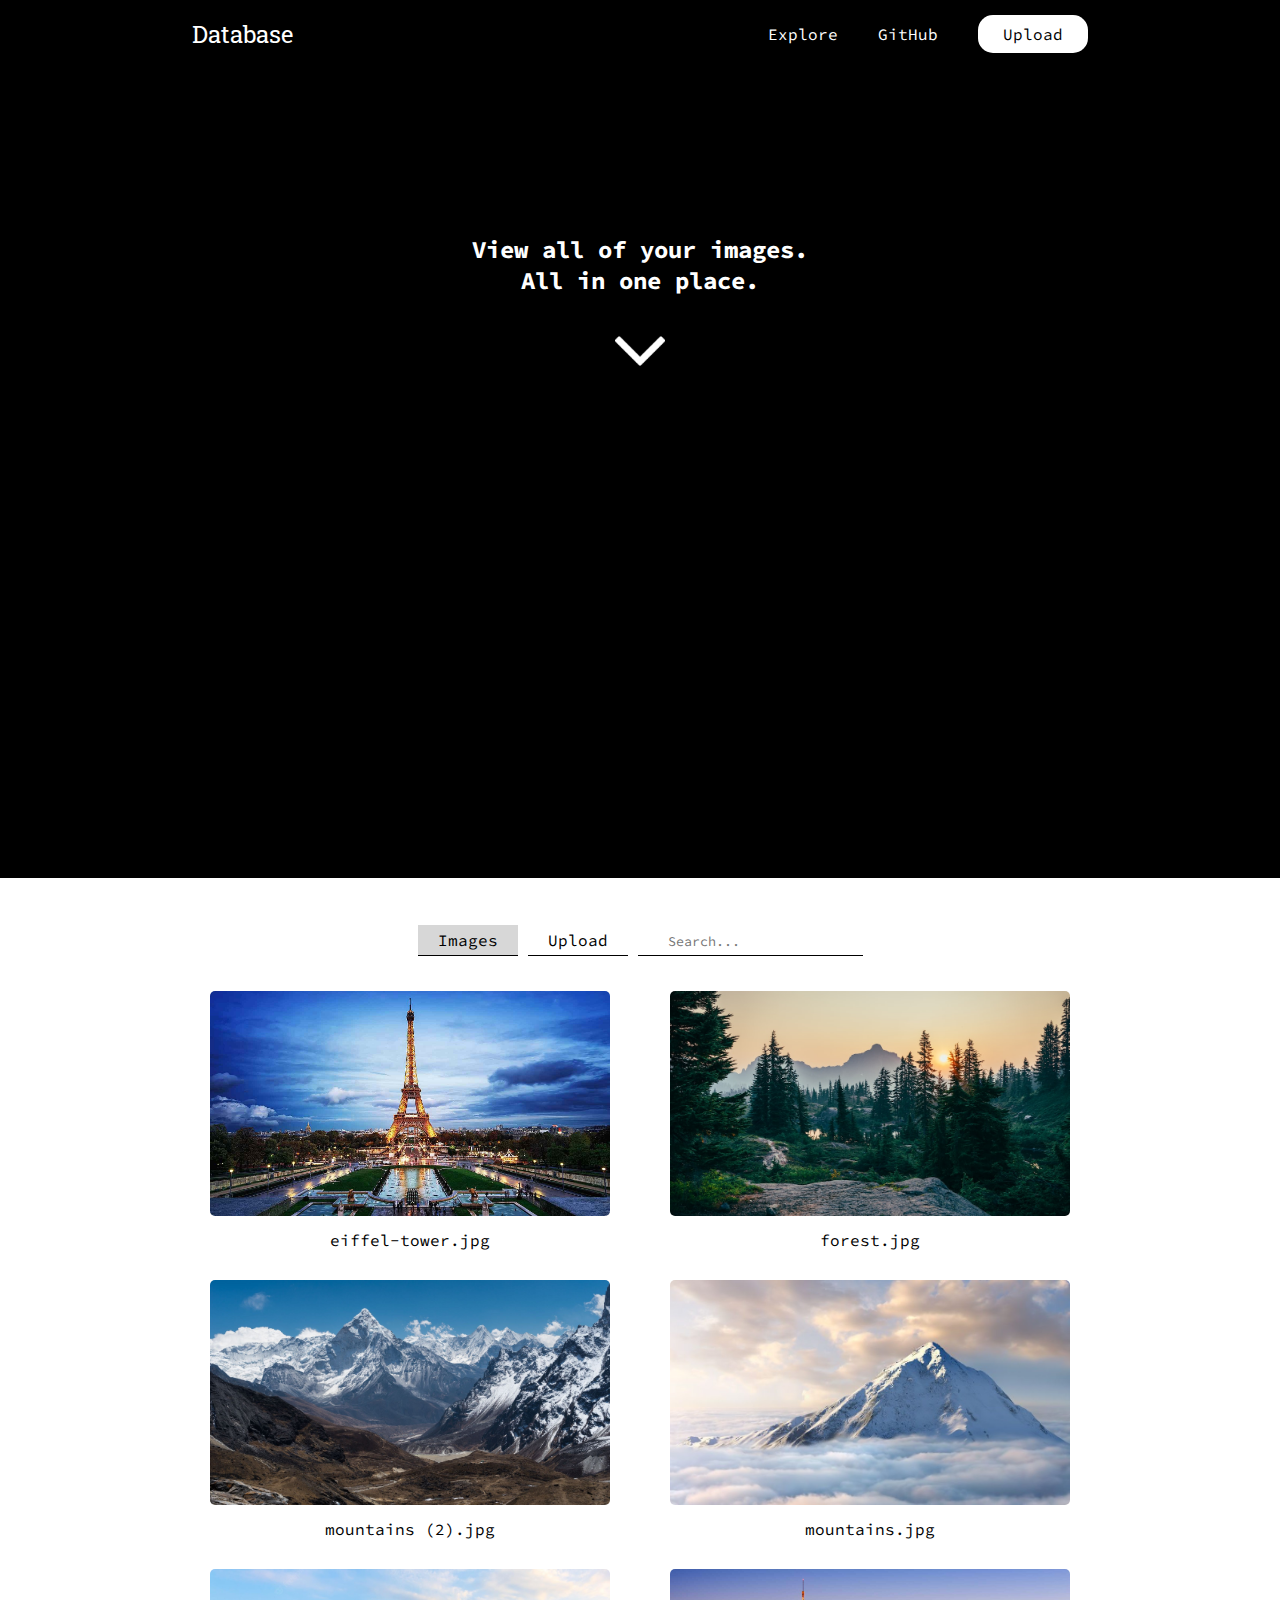
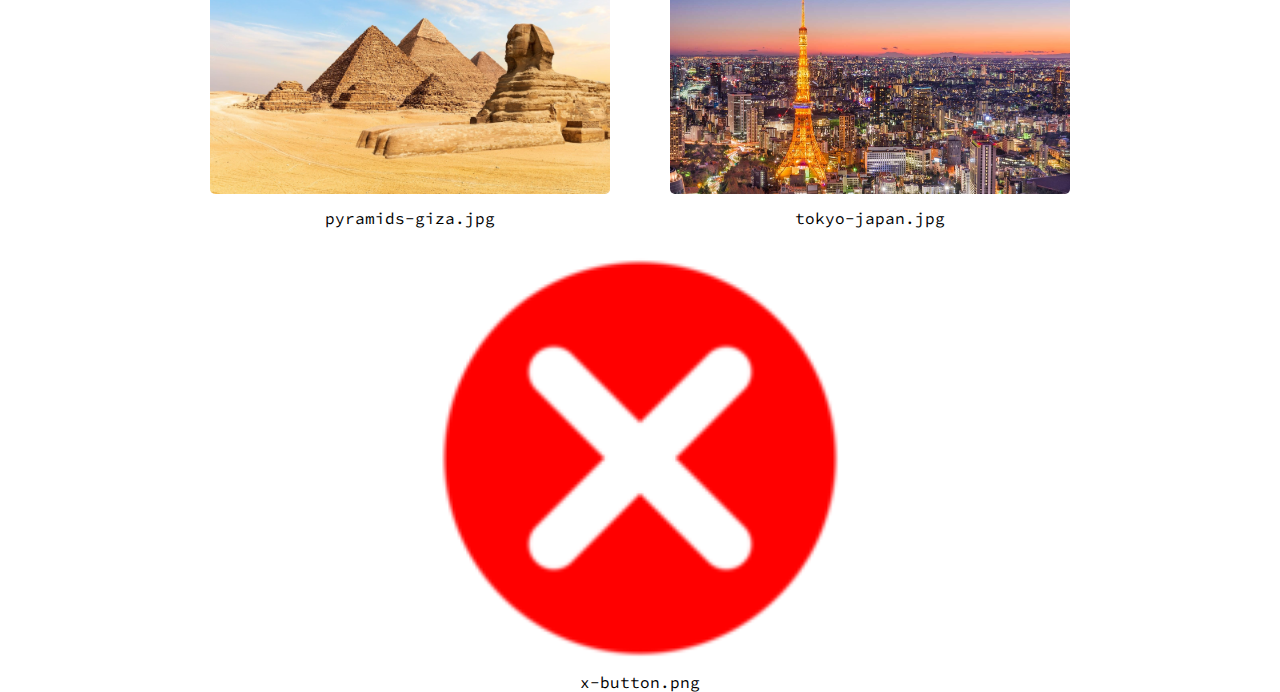
<file: explore.html>
<!DOCTYPE html>
<html>

<!--import all scripts, styles, fonts, sets icons, title-->
<head>
    <meta charset="utf-8">
    <meta http-equiv="X-UA-Compatible" content="IE=edge">
    <title>Explore - Database</title>
    <meta name="description" content="">
    <meta name="viewport" content="width=device-width, initial-scale=1">
    <link rel="stylesheet" href="style.css">
    <link rel="icon" href="assets/logo.png">
    <script src="jquery.js"></script>
    <script src="script.js" defer></script>
    <style>
        @import url('https://fonts.googleapis.com/css2?family=Roboto+Slab&family=Source+Code+Pro&display=swap');
    </style>
</head>

<body>
    <!--Create navigation bar with logo, explore tab, github tab, and upload button-->
    <header>
        <a class="logo" href="./index.html">Database</a>
        <nav>
            <ul class="nav-links">
                <li><a href="./explore.html">Explore</a></li>
                <li><a href="https://github.com/2kbyte/image-database" target="_blank" rel="noopener noreferrer">GitHub</a></li>
            </ul>
        </nav>
        <a class="button" href="./explore.html#upload">Upload</a>
    </header>
    <!--Create first block with heading information and down arrow which leads to image block-->
    <div class="block">
        <h2 class="headline">View all of your images.<br>All in one place.</h2>
        <a class="down" href="#image-block"><img src="assets/down-arrow.png"></a>
    </div>
    <!--Create white image block with two tabs; one image tab and one upload tab-->
    <div class="white-block" id="image-block">
        <div class="tabs" id="tab-header">
            <a href="#images" class="tab" id="image-tab" onclick="showSection('images', 'upload')">Images</a>
            <a href="#upload" class="tab" id="upload-tab" onclick="showSection('upload', 'images')">Upload</a>
            <input class="search" type="text" placeholder="Search..." id="search" onkeyup="search()">
        </div>
        <!--Create image container with id to be referenced in script.js-->
        <div class="images" id="images">
        </div>
        <!--Create upload tab with form which runs upload.php when submitted-->
        <div class="upload" id ="upload">
            <form class="upload-section" action="./upload.php#upload" id="image_input" method="post" enctype="multipart/form-data" accept-charset="utf-8">
                <input class="upload-section" type="file" name="file" accept="image/png, image/jpg, image/jpeg, image/gif" onchange="document.getElementById('preview').src = window.URL.createObjectURL(this.files[0])">
                <input class="upload-section" type="submit" value="Upload">
            </form>
            <img class="preview" id="preview">
        </div>
    </div>
</body>

</html>
</file>
<file: style.css>
* {
    margin: 0;
    padding: 0;
    background-color: black;
    color: white;
    scroll-behavior: smooth;
    font-family: 'Source Code Pro', monospace;
    text-decoration: none;
}

header {
    display: flex;
    justify-content: flex-end;
    align-items: center;
    padding: 15px 15%;
}

.logo {
    margin-right: auto;
    font-size: 24px;
    font-family: 'Roboto Slab', serif;
    color: white;
    text-decoration: none;
}

.nav-links {
    display: flex;
    list-style: none;
    margin-right: 20px;
}

.nav-links li {
    padding: 0px 20px;
}

.nav-links li a {
    color: white;
}

.nav-links li a:hover {
    color: #b2b5b5;
}

.button {
    padding: 9px 25px;
    border-radius: 15px;
    border: none;
    background-color: white;
    color: black;
    cursor: pointer;
    transition: all 0.3s ease 0s;
}

.button:hover {
    background-color: #9b9d9d;
}

.block {
    text-align: center;
    height: 90vh;
}

.explore-block {
    min-height: 920px;
}

.white-block {
    text-align: center;
    background-color: white;
    color: black;
    min-height: 100vh;;
}

.headline {
    padding: 13% 10% 30px 10%;
}

.down img {
    width: 50px;
    cursor: pointer;
    animation: blink 1.5s infinite;
}

@keyframes blink {
    0% { opacity: 1 }
    50% { opacity: 0.5 }
    100% { opacity: 1 }
}

.tabs {
    padding: 50px 0 5px 0;
    background-color: white;
    color: black;
}

.tab {
    padding: 5px 20px 5px 20px;
    background-color: white;
    color: black;
    border-bottom: 1px solid black;
    transition: all 0.3s ease 0s;
}

.tab:hover {
    background-color: #e2e2e2;
}

.search {
    padding: 5px 30px 5px 30px;
    background-color: white;
    color: black;
    border: 0;
    border-bottom: 1px solid black;
    transition: all 0.3s ease 0s;
}

.search:focus {
    background-color: #e2e2e2;
    outline: none !important;
}

.search:hover {
    background-color: #e2e2e2;
    outline: none !important;
}

.images, .images figure {
    display: inline-block;
    position: relative;
    background-color: white;
}

.images figure img {
    position: relative;
    margin: 20px 20px 0px 20px;
    padding: 10px;
    width: 400px;
    background-color: white;
    border-radius: 15px;
    transition: transform .1s;
}

.images img:hover {
    transform: scale(1.03);
}

.images figure figcaption {
    background-color: transparent;
    color: black;
}

.upload, .upload-section {
    background-color: white;
    color: black;
}

.upload-section {
    margin: 15px;
    border-radius: 5px;
    padding: 0 15px 0 15px;
}

.preview {
    background-color: transparent;
    width: 400
}
</file>
